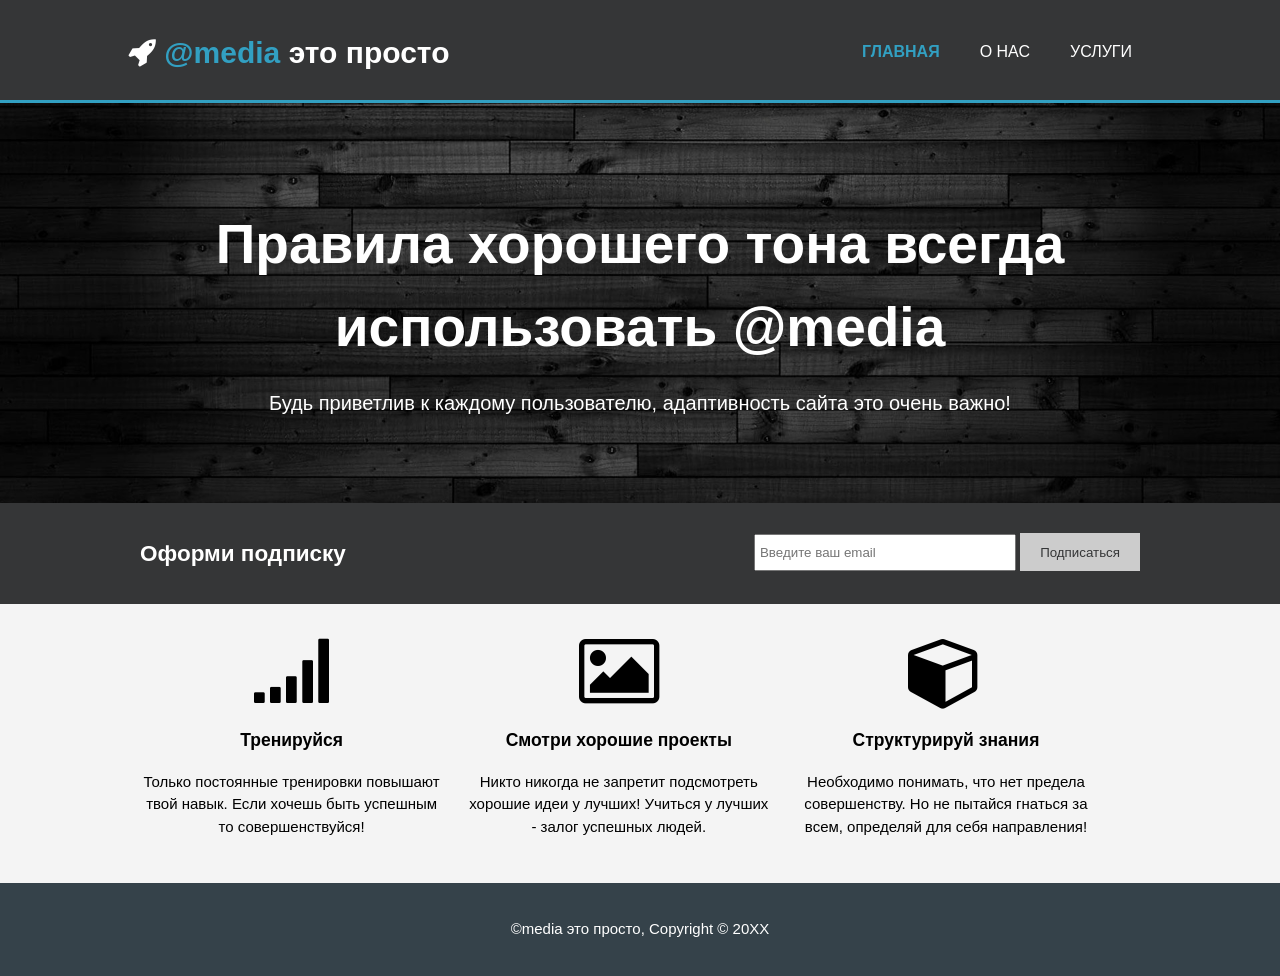
<file: index.html>
<!DOCTYPE html>
<html>
<head>
    <meta charset="utf-8">
    <meta name="viewport" content="width=device-width">
    <meta name="description" content="Пример для изучения правила @media">
    <title>@media</title>
    <link rel="stylesheet" href="css/style.css">
    <link rel="stylesheet" href="css/font-awesome.min.css">
</head>
<body>
    <header>
        <div class="container">
            <div>
                <h1><span class="fa fa-rocket"></span> <span class="highlight">@media</span> это просто</h1>
            </div>
            <nav>
                <ul>
                    <li class="current"><a href="index.html">Главная</a></li>
                    <li><a href="about.html">О нас</a></li>
                    <li><a href="services.html">Услуги</a></li>
                </ul>
            </nav>
        </div>
    </header>

    <section id="showcase">
        <div class="container">
            <h1>Правила хорошего тона всегда использовать @media</h1>
            <p>Будь приветлив к каждому пользователю, адаптивность сайта это очень важно!</p>
        </div>
    </section>

    <section id="newsletter">
        <div class="container">
            <h1>Оформи подписку</h1>
            <form action="">
                <input type="email" placeholder="Введите ваш email">
                <button type="submit" class="button_1">Подписаться</button>
            </form>
        </div>
    </section>

    <section id="boxes">
        <div class="container">
            <div class="box">
                <span class="fa fa-signal fa-5x"></span>
                <h3>Тренируйся</h3>
                <p>Только постоянные тренировки повышают твой навык. Если хочешь быть успешным то совершенствуйся!</p>
            </div>
            <div class="box">
                <span class="fa fa-photo fa-5x"></span>
                <h3>Смотри хорошие проекты</h3>
                <p>Никто никогда не запретит подсмотреть хорошие идеи у лучших! Учиться у лучших - залог успешных людей.</p>
            </div>
            <div class="box">
                <span class="fa fa-cube fa-5x"></span>
                <h3>Структурируй знания</h3>
                <p>Необходимо понимать, что нет предела совершенству. Но не пытайся гнаться за всем, определяй для себя направления!</p>
            </div>
        </div>
    </section>

    <footer>
        <p>©media это просто, Copyright &copy; 20XX</p>
    </footer>
</body>
</html>
</file>
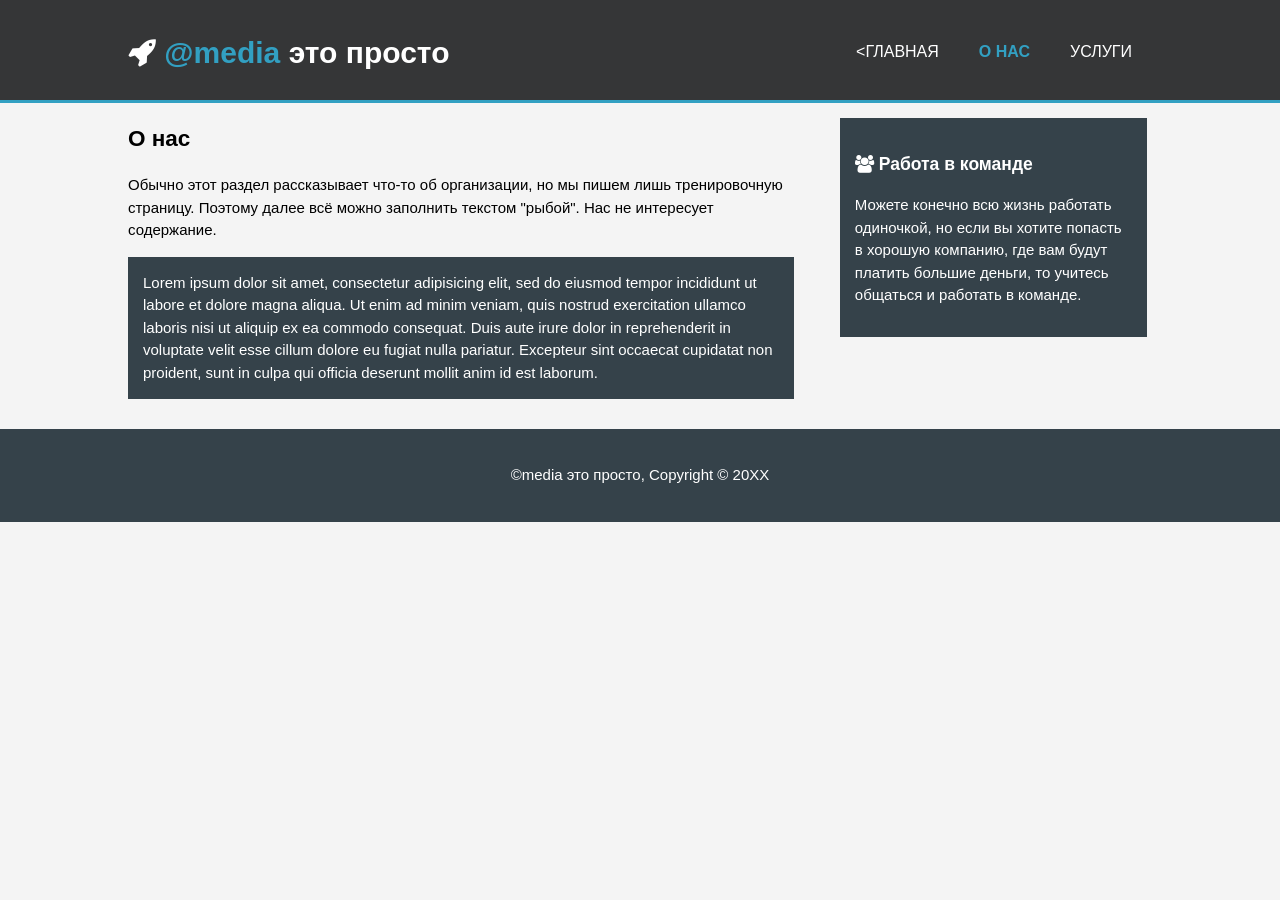
<file: about.html>
<!DOCTYPE html>
<html>
<head>
    <meta charset="utf-8">
    <meta name="viewport" content="width=device-width">
    <meta name="description" content="Примед для изучения правила @media">
    <title>@media</title>
    <link rel="stylesheet" href="css/style.css">
    <link rel="stylesheet" href="css/font-awesome.min.css">
</head>
<body>
    <header>
        <div class="container">
            <div>
                <h1><span class="fa fa-rocket"></span> <span class="highlight">@media</span> это просто</h1>
            </div>
            <nav>
                <ul>
                    <li><a href="index.html"><Главная</a></li>
                    <li class="current"><a href="about.html">О нас</a></li>
                    <li><a href="services.html">Услуги</a></li>
                </ul>
            </nav>
        </div>
    </header>

    <main>
        <div class="container">
            <article id="main-col">
                <h1 class="page-title">О нас</h1>
                <p>
                    Обычно этот раздел рассказывает что-то об организации, но мы пишем лишь тренировочную страницу.
                    Поэтому далее всё можно заполнить текстом "рыбой". Нас не интересует содержание.
                </p>
                <p class="dark">
                    Lorem ipsum dolor sit amet, consectetur adipisicing elit, sed do eiusmod
                    tempor incididunt ut labore et dolore magna aliqua. Ut enim ad minim veniam,
                    quis nostrud exercitation ullamco laboris nisi ut aliquip ex ea commodo
                    consequat. Duis aute irure dolor in reprehenderit in voluptate velit esse
                    cillum dolore eu fugiat nulla pariatur. Excepteur sint occaecat cupidatat non
                    proident, sunt in culpa qui officia deserunt mollit anim id est laborum.
                </p>
            </article>
            <aside id="sidebar">
                <div class="dark">
                    <h3><span class="fa fa-users"></span> Работа в команде</h3>
                    <p>Можете конечно всю жизнь работать одиночкой, но если вы хотите попасть
                    в хорошую компанию, где вам будут платить большие деньги,
                    то учитесь общаться и работать в команде.</p>
                </div>
            </aside>
        </div>
    </main>

    <footer>
        <p>©media это просто, Copyright &copy; 20XX</p>
    </footer>
</body>
</html>
</file>
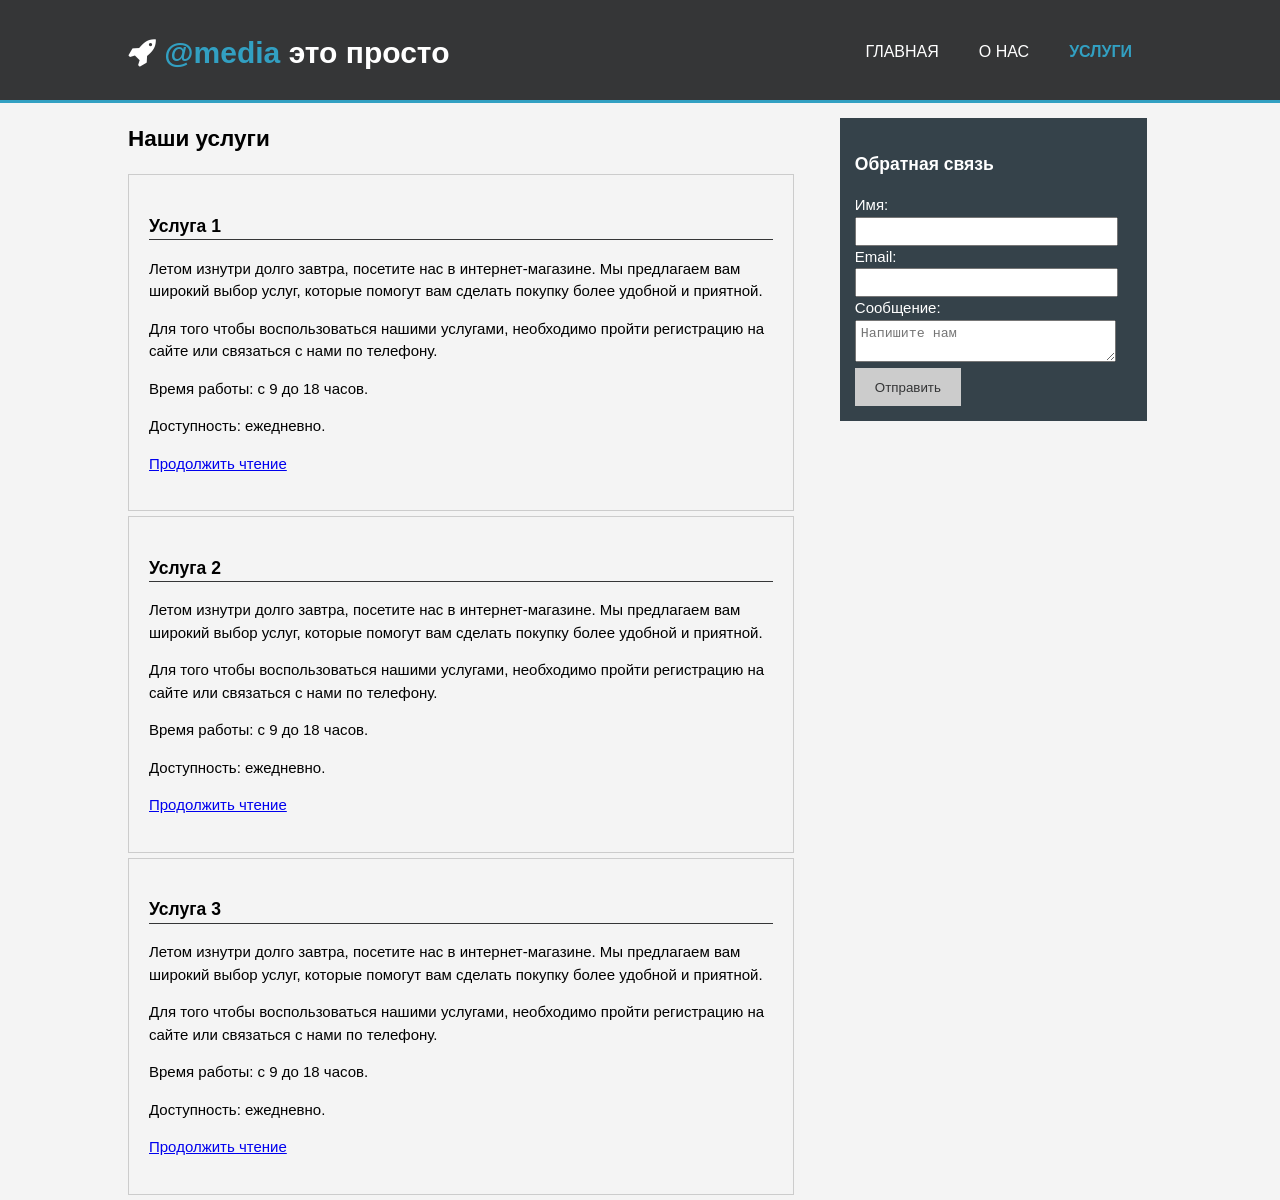
<file: services.html>
<!DOCTYPE html>
<html>
<head>
    <meta charset="utf-8">
    <meta name="viewport" content="width=device-width">
    <meta name="description" content="Пример для изучения правила @media">
    <title>@media</title>
    <link rel="stylesheet" href="css/style.css">
    <link rel="stylesheet" href="css/font-awesome.min.css">
</head>
<body>
    <header>
        <div class="container">
            <div>
                <h1><span class="fa fa-rocket"></span> <span class="highlight">@media</span> это просто</h1>
            </div>
            <nav>
                <ul>
                    <li><a href="index.html">Главная</a></li>
                    <li><a href="about.html">О нас</a></li>
                    <li class="current"><a href="services.html">Услуги</a></li>
                </ul>
            </nav>
        </div>
    </header>

    <div class="container">
        <article id="main-col">
            <h1 class="page-title">Наши услуги</h1>
            <ul id="services">
                <li>
                    <h3>Услуга 1</h3>
                    <p>
                        Летом изнутри долго завтра, посетите нас в интернет-магазине. Мы предлагаем вам широкий выбор услуг, которые помогут вам сделать покупку более удобной и приятной.
                    </p>
                    <p>
                        Для того чтобы воспользоваться нашими услугами, необходимо пройти регистрацию на сайте или связаться с нами по телефону.
                    </p>
                    <p>
                        Время работы: с 9 до 18 часов.
                    </p>
                    <p>
                        Доступность: ежедневно.
                    </p>
                    <p>
                        <a href="#">Продолжить чтение</a>
                    </p>
                </li>
                <li>
                    <h3>Услуга 2</h3>
                    <p>
                        Летом изнутри долго завтра, посетите нас в интернет-магазине. Мы предлагаем вам широкий выбор услуг, которые помогут вам сделать покупку более удобной и приятной.
                    </p>
                    <p>
                        Для того чтобы воспользоваться нашими услугами, необходимо пройти регистрацию на сайте или связаться с нами по телефону.
                    </p>
                    <p>
                        Время работы: с 9 до 18 часов.
                    </p>
                    <p>
                        Доступность: ежедневно.
                    </p>
                    <p>
                        <a href="#">Продолжить чтение</a>
                    </p>
                </li>
                <li>
                    <h3>Услуга 3</h3>
                    <p>
                        Летом изнутри долго завтра, посетите нас в интернет-магазине. Мы предлагаем вам широкий выбор услуг, которые помогут вам сделать покупку более удобной и приятной.
                    </p>
                    <p>
                        Для того чтобы воспользоваться нашими услугами, необходимо пройти регистрацию на сайте или связаться с нами по телефону.
                    </p>
                    <p>
                        Время работы: с 9 до 18 часов.
                    </p>
                    <p>
                        Доступность: ежедневно.
                    </p>
                    <p>
                        <a href="#">Продолжить чтение</a>
                    </p>
                </li>
            </ul>
        </article>

        <aside id="sidebar">
            <div class="dark">
                <h3>Обратная связь</h3>
                <form action="" class="contact">
                    <div>
                        <label>Имя:</label>
                        <input type="text" />
                    </div>
                    <div>
                        <label>Email:</label>
                        <input type="email" />
                    </div>
                    <div>
                        <label>Сообщение:</label>
                        <textarea placeholder="Напишите нам"></textarea>
                    </div>
                    <button class="button_1" type="submit">Отправить</button>
                </form>
            </div>
        </aside>
    </div>
</body>
</html>
</file>
<file: css/style.css>
body {
    font: 15px/1.5 Arial, Helvetica, sans-serif;
    padding: 0;
    margin: 0;
    background-color: #f4f4f4;
}

.container {
    width: 80%;
    margin: auto;
    overflow: hidden;
}

.dark {
    padding: 15px;
    background: #35424a;
    color: #ffffff;
    margin-top: 10px;
    margin-bottom: 10px;
}

ul {
    margin: 0;
    padding: 0;
}

/* Header */

header {
    background: #353637;
    color: #ffffff;
    padding-top: 30px;
    min-height: 70px;
    border-bottom: #32a0c2 3px solid;
}

header a {
    color: #ffffff;
    text-decoration: none;
    text-transform: uppercase;
    font-size: 16px;
}

header li {
    float: left;
    display: inline;
    padding: 0 20px 0 20px;
}

.container > div {
    float: left;
}

.container > div > h1 {
    margin: 0;
}

header nav {
    float: right;
    margin-top: 10px;
}

.container > div > h1 > span:nth-child(2),
header .current a {
    color: #32a0c2;
    font-weight: bold;
}

header a:hover {
    color: #cccccc;
    font-weight: bold;
}

/* Showcase */

#showcase {
    min-height: 400px;
    background:url('../img/headerbg.jpg') no-repeat center;
    background-size: cover;
    text-align: center;
    color: #ffffff;
}

#showcase h1 {
    margin-top: 100px;
    font-size: 55px;
    margin-bottom: 10px;
}

#showcase p {
    font-size: 20px;
}

/* Newsletter */
#newsletter {
    padding: 15px;
    color: #ffffff;
    background: #353637;
}

#newsletter h1 {
    float: left;
}

#newsletter form {
    float: right;
    margin-top: 15px;
}

#newsletter input[type="email"] {
    padding: 4px;
    height: 25px;
    width: 250px;
}

.button_1 {
    height: 38px;
    background: #cccccc;
    border: 0;
    padding-left: 20px;
    padding-right: 20px;
    color: #353637;
}

#boxes {
    margin-top: 20px;
}

#boxes .box {
    float: left;
    text-align: center;
    width: 30%;
    padding: 10px;
}

footer {
    padding: 20px;
    margin-top: 20px;
    color: #ffffff;
    background-color: #35424a;
    text-align: center;
}

/* Sidebar */
aside#sidebar {
    float: right;
    width: 30%;
    padding: 5px;
}

article#main-col {
    float: left;
    width: 65%;
}

aside#sidebar input, aside#sidebar textarea {
    width: 90%;
    padding: 5px;
}

/* Services */
ul#services li {
    list-style: none;
    padding: 20px;
    border: #cccccc solid 1px;
    margin-bottom: 5px;
    background: #32aa0c2;
}

ul#services h3 {
    border-bottom: #353637 solid 1px;
}

@media(max-width: 768px) {
    .container > div,
    header nav,
    header nav li,
    #newsletter h1,
    #newsletter form,
    #boxes .box,
    article#main-col,
    aside#sidebar {
    float: none;
    text-align: center;
    width: 100%;
    }

    header {
    padding-bottom: 20px;
    }

    #showcase h1 {
    margin-top: 40px;
    }

    #newsletter button {
    display: block;
    width: 100%;
    }

    #newsletter form input[type="email"],
    .contact input,
    .contact textarea,
    .contact label{
    width: 100%;
    margin-bottom: 5px;
    }
}
</file>
